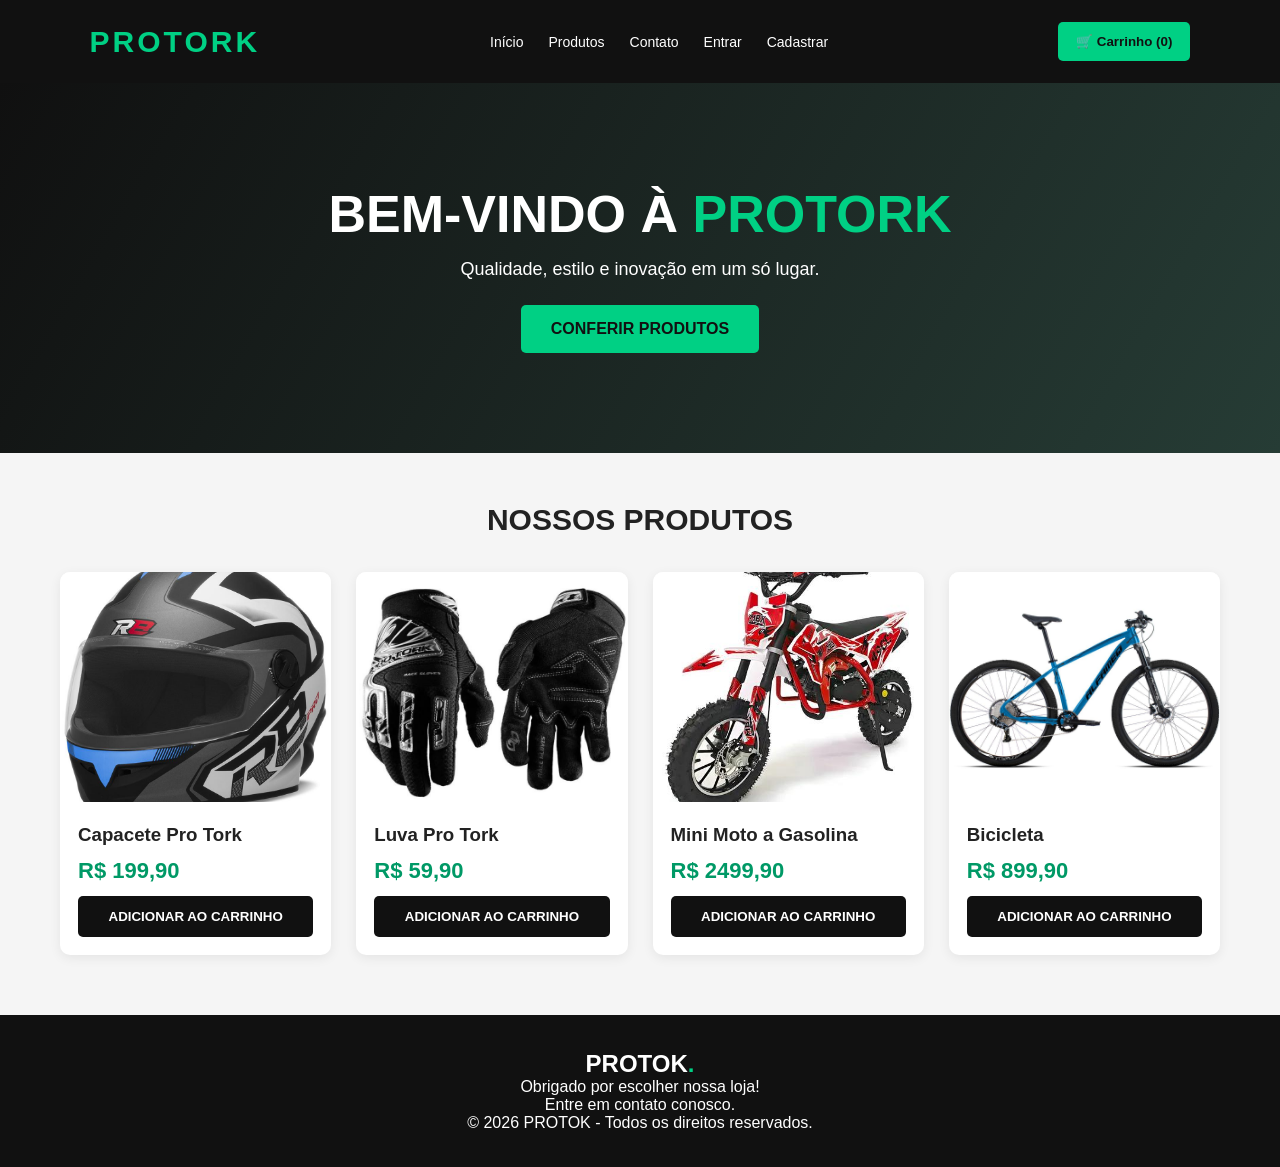
<file: index.html>
<!DOCTYPE html> <!-- Define que o documento utiliza HTML5 -->

<html lang="pt-BR"> <!-- Define o idioma da página -->

<head> <!-- Início das configurações -->

    <meta charset="UTF-8"> <!-- Permite caracteres especiais -->

    <meta name="viewport" content="width=device-width, initial-scale=1.0"> <!-- Adapta para celulares -->

    <title>PROTORK | Loja Oficial</title> <!-- Título da página -->

    <link rel="stylesheet" href="style.css">

</head> <!-- Fim das configurações -->

<body> <!-- Início do conteúdo -->

    <header> <!-- Cabeçalho -->

        <div class="logo">PROTORK</div> <!-- Logo da loja -->

        <nav> <!-- Menu de navegação -->

    <a href="#">Início</a>

    <a href="#produtos">Produtos</a>

    <a href="#contato">Contato</a>

    <a href="login.html">Entrar</a>

    <a href="cadastro.html">Cadastrar</a>

    </nav>

        <button class="cart" onclick="toggleCart()"> <!-- Botão do carrinho -->

            🛒 Carrinho (<span id="count">0</span>) <!-- Quantidade de produtos -->

        </button>

    </header>

    <section class="banner"> <!-- Banner principal -->

        <h1>BEM-VINDO À <span>PROTORK</span></h1> <!-- Título -->

        <p>Qualidade, estilo e inovação em um só lugar.</p> <!-- Descrição -->

        <a href="#produtos">CONFERIR PRODUTOS</a> <!-- Botão de acesso -->

    </section>

    <main class="container" id="produtos"> <!-- Área principal -->

        <h2 class="section-title">NOSSOS PRODUTOS</h2> <!-- Título do catálogo -->

        <div class="products" id="product-list"></div> <!-- Produtos carregados pelo JavaScript -->

        <section class="cart-panel" id="cart-panel"> <!-- Carrinho de compras -->

            <h2>Meu carrinho</h2> <!-- Título do carrinho -->

            <div id="cart-items"></div> <!-- Lista de itens -->

            <div class="cart-total">

                Total: R$ <span id="total">0,00</span> <!-- Valor total -->

            </div>

            <button class="checkout" onclick="checkout()"> <!-- Botão de finalizar -->

                FINALIZAR PEDIDO

            </button>

        </section>

    </main>

    <footer id="contato"> <!-- Rodapé -->

        <h2>PROTOK<span>.</span></h2> <!-- Nome da loja -->

        <p>Obrigado por escolher nossa loja!</p> <!-- Mensagem -->

        <p>Entre em contato conosco.</p> <!-- Contato -->

        <p>© 2026 PROTOK - Todos os direitos reservados.</p> <!-- Direitos autorais -->

    </footer>

    <script src="script.js"></script><!-- Conecta o JavaScript -->

</body>

</html> <!-- Fim do documento -->
</file>
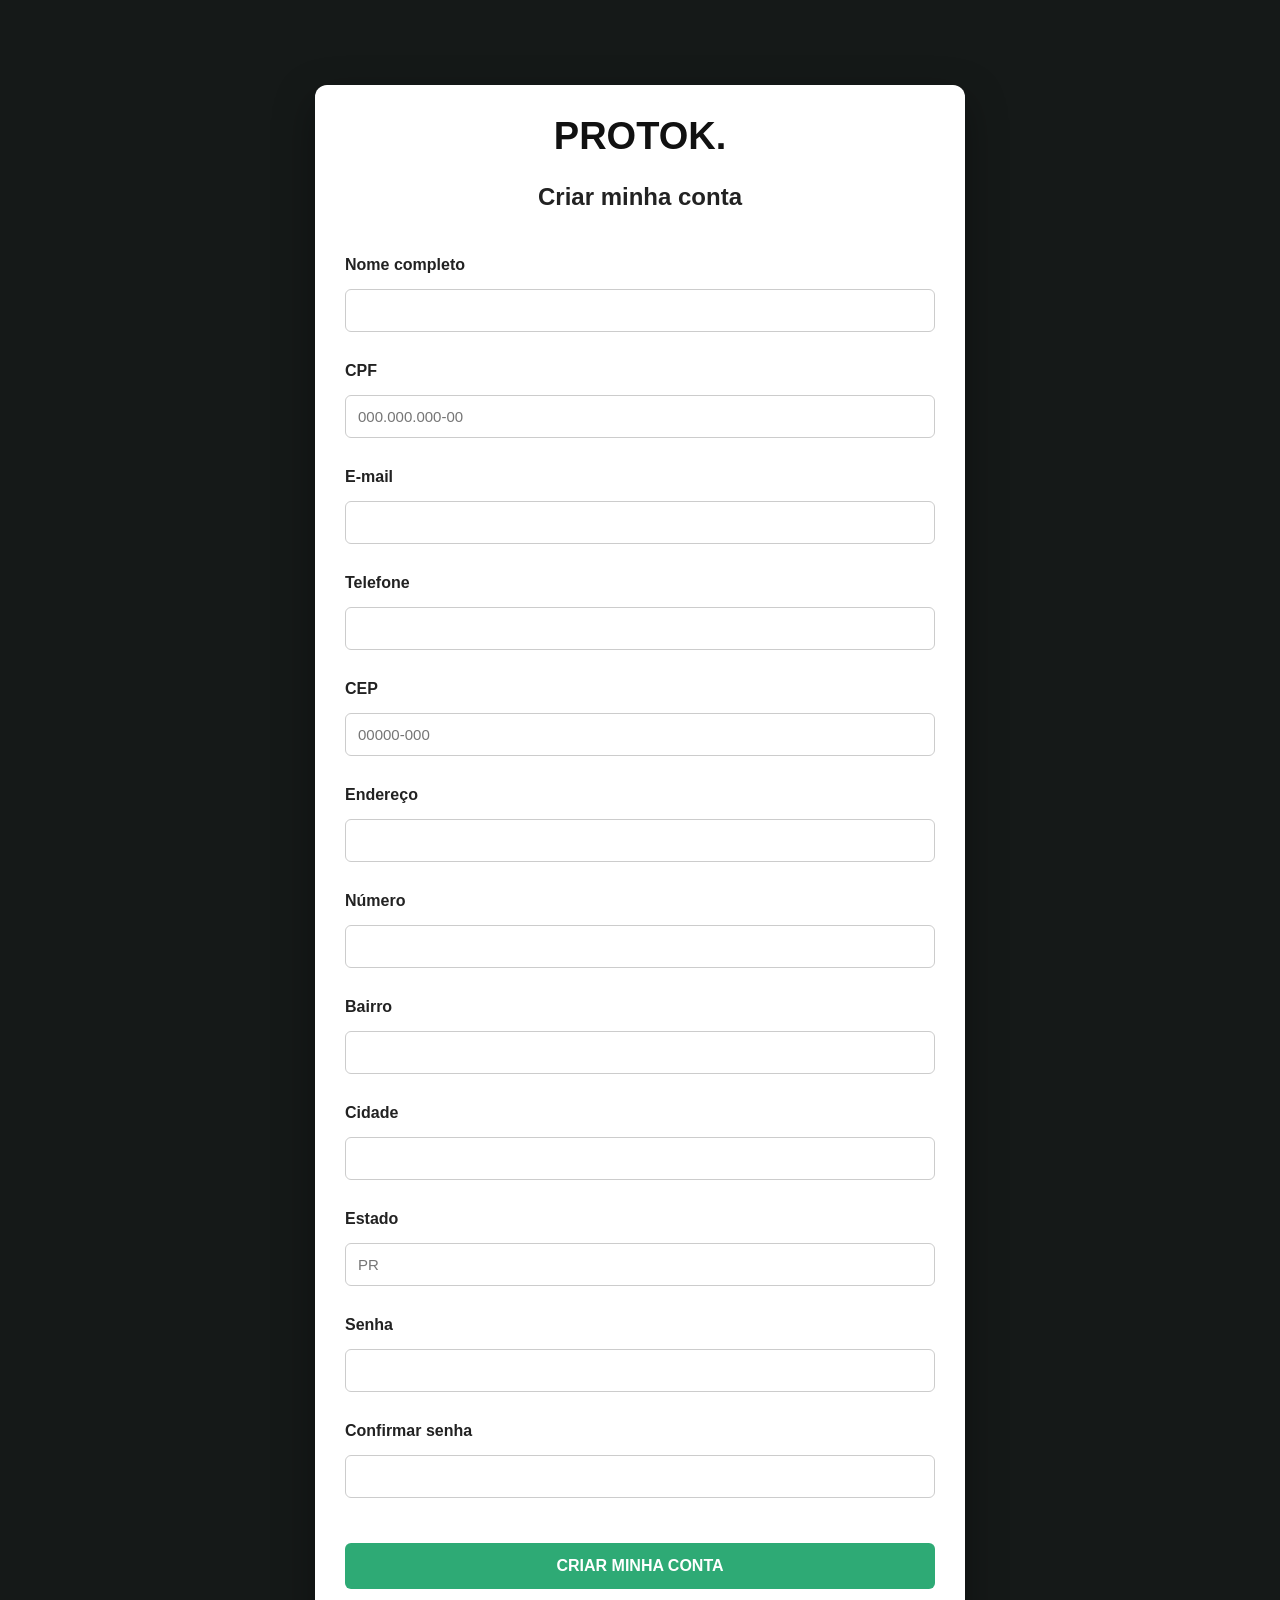
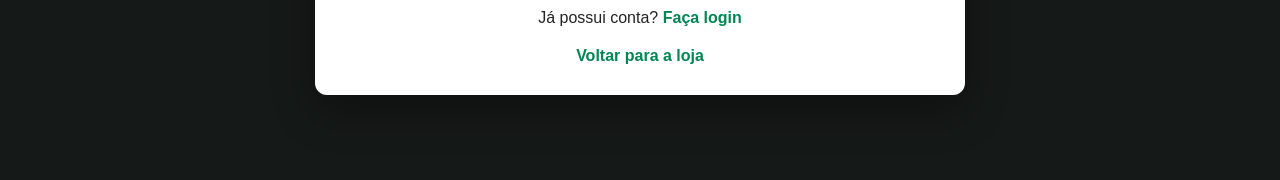
<file: cadastro.html>
<!DOCTYPE html>
<html lang="pt-BR">
<head>
    <meta charset="UTF-8">
    <meta name="viewport" content="width=device-width, initial-scale=1.0">
    <title>Cadastro | PROTORK</title>
    <link rel="stylesheet" href="style.css">

    <style>
        .cadastro-container {
            max-width: 650px;
            margin: 50px auto;
            padding: 30px;
            background: white;
            border-radius: 12px;
        }

        .cadastro-container h1 {
            text-align: center;
            color: #111;
        }

        .cadastro-container input {
            width: 100%;
            padding: 12px;
            margin: 8px 0 15px;
            border: 1px solid #ccc;
            border-radius: 6px;
            box-sizing: border-box;
        }

        .cadastro-container label {
            font-weight: bold;
        }

        .cadastro-container button {
            width: 100%;
            padding: 14px;
            background: #2eaa75;
            color: white;
            border: none;
            border-radius: 6px;
            cursor: pointer;
            font-weight: bold;
        }
    </style>
</head>

<body>

    <div class="cadastro-container">

        <h1>PROTOK.</h1>
        <h2>Criar minha conta</h2>

        <form id="formCadastro">

            <label>Nome completo</label>
            <input type="text" name="nome"
                   autocomplete="name" required>

            <label>CPF</label>
            <input type="text" name="cpf"
                   placeholder="000.000.000-00"
                   maxlength="14" required>

            <label>E-mail</label>
            <input type="email" name="email"
                   autocomplete="email" required>

            <label>Telefone</label>
            <input type="tel" name="telefone"
                   autocomplete="tel" required>

            <label>CEP</label>
            <input type="text" name="cep"
                   placeholder="00000-000" required>

            <label>Endereço</label>
            <input type="text" name="endereco"
                   autocomplete="street-address" required>

            <label>Número</label>
            <input type="text" name="numero" required>

            <label>Bairro</label>
            <input type="text" name="bairro" required>

            <label>Cidade</label>
            <input type="text" name="cidade" required>

            <label>Estado</label>
            <input type="text" name="estado"
                   maxlength="2" placeholder="PR" required>

            <label>Senha</label>
            <input type="password" id="senha"
                   minlength="8" required>

            <label>Confirmar senha</label>
            <input type="password" id="confirmarSenha"
                   minlength="8" required>

            <button type="submit">
                CRIAR MINHA CONTA
            </button>

        </form>

        <p style="text-align:center">
            Já possui conta?
            <a href="login.html">Faça login</a>
        </p>

        <p style="text-align:center">
            <a href="index.html">Voltar para a loja</a>
        </p>

    </div>

    <script>
        document.getElementById("formCadastro")
            .addEventListener("submit", function(event) {

                event.preventDefault();

                const senha =
                    document.getElementById("senha").value;

                const confirmar =
                    document.getElementById("confirmarSenha").value;

                if (senha !== confirmar) {
                    alert("As senhas não são iguais!");
                    return;
                }

                alert("Tela de cadastro funcionando! " +
                      "Agora precisamos conectar ao PHP e ao banco de dados.");
            });
    </script>

</body>
</html>
</file>
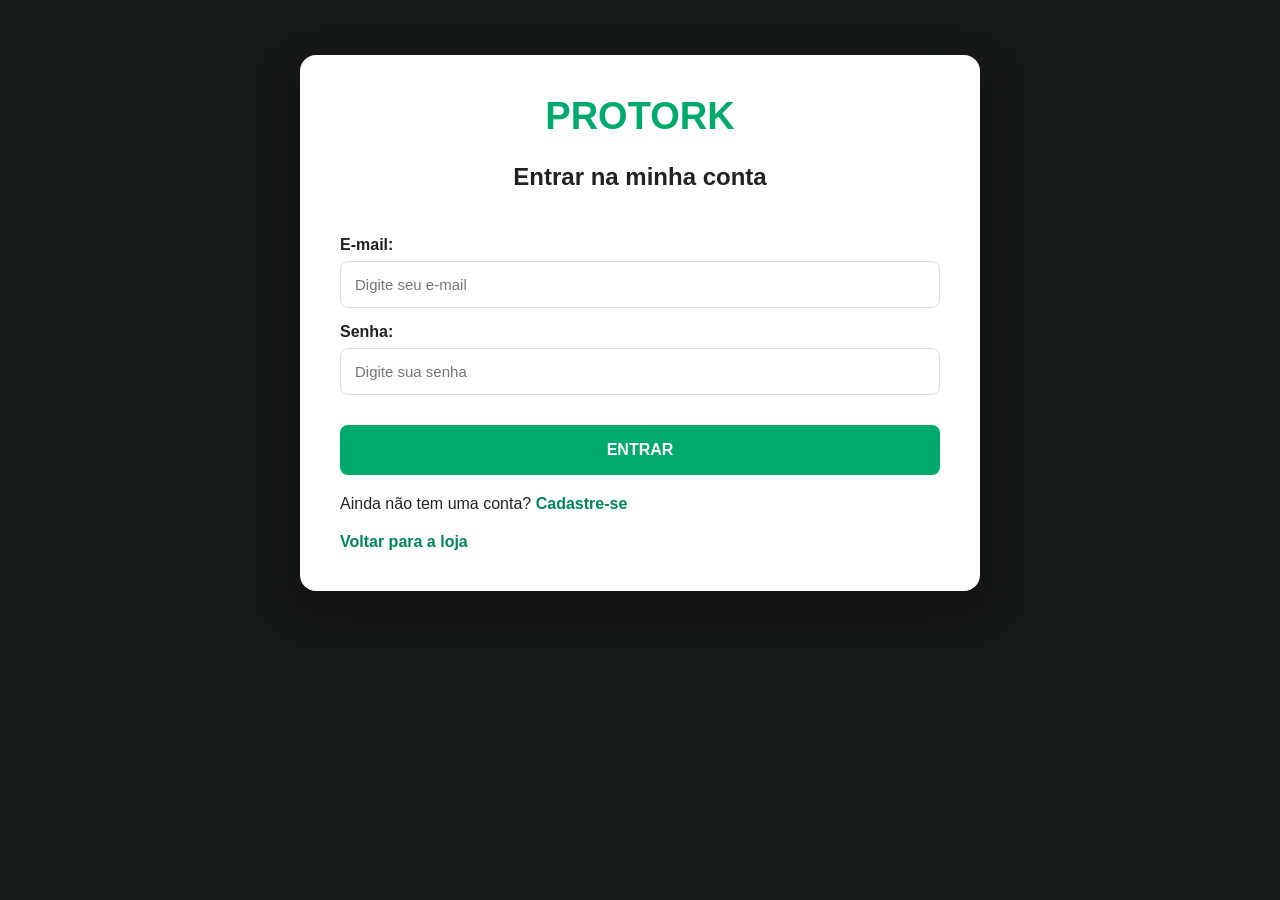
<file: login.html>
<!DOCTYPE html>
<html lang="pt-BR">

<head>
    <meta charset="UTF-8">
    <meta name="viewport" content="width=device-width, initial-scale=1.0">

    <title>Login | PROTORK</title>

    <link rel="stylesheet" href="style.css">
</head>

<body>

    <div class="cadastro-container">

        <h1>PROTORK</h1>

        <h2>Entrar na minha conta</h2>

        <form id="form-login">

            <label for="email">E-mail:</label>
            <input type="email" id="email" placeholder="Digite seu e-mail" required>

            <label for="senha">Senha:</label>
            <input type="password" id="senha" placeholder="Digite sua senha" required>

            <button type="submit">ENTRAR</button>

        </form>

        <p>
            Ainda não tem uma conta?
            <a href="cadastro.html">Cadastre-se</a>
        </p>

        <p>
            <a href="index.html">Voltar para a loja</a>
        </p>

    </div>

    <script>
        document.getElementById("form-login").addEventListener("submit", function(event) {
            event.preventDefault();

            alert("Tela de login funcionando! Ainda precisamos conectar ao banco de dados.");
        });
    </script>

</body>
</html>
</file>
<file: style.css>
/* Configura todos os elementos */
* {
    margin: 0; /* Remove margens */
    padding: 0; /* Remove espaçamentos */
    box-sizing: border-box; /* Facilita o dimensionamento */
    font-family: Arial, sans-serif; /* Define a fonte */
}

/* Configuração geral */
body {
    background: #f5f5f5; /* Fundo cinza */
    color: #222; /* Texto escuro */
}

/* Cabeçalho */
header {
    background: #111; /* Fundo preto */
    color: white; /* Texto branco */
    padding: 22px 7%; /* Espaçamento interno */
    display: flex; /* Elementos lado a lado */
    justify-content: space-between; /* Distribuição */
    align-items: center; /* Alinhamento vertical */
    flex-wrap: wrap; /* Permite quebrar linha */
    gap: 15px; /* Espaço entre elementos */
}

/* Logo */
.logo {
    font-size: 30px; /* Tamanho da fonte */
    font-weight: bold; /* Negrito */
    letter-spacing: 3px; /* Espaço entre letras */
    color: #00d084; /* Verde */
}

/* Menu */
nav {
    display: flex; /* Links lado a lado */
    gap: 25px; /* Espaço entre links */
}

/* Links */
nav a {
    color: white; /* Texto branco */
    text-decoration: none; /* Remove sublinhado */
    font-size: 14px; /* Tamanho */
}

/* Efeito dos links */
nav a:hover {
    color: #00d084; /* Verde ao passar o mouse */
}

/* Botão carrinho */
.cart {
    background: #00d084; /* Fundo verde */
    color: #111; /* Texto preto */
    padding: 12px 18px; /* Espaçamento */
    border-radius: 5px; /* Cantos arredondados */
    font-weight: bold; /* Negrito */
    cursor: pointer; /* Cursor de clique */
    border: none; /* Remove borda */
}

/* Banner */
.banner {
    background: linear-gradient(120deg, #101010, #263c35); /* Degradê */
    color: white; /* Texto branco */
    min-height: 370px; /* Altura mínima */
    display: flex; /* Flexbox */
    flex-direction: column; /* Elementos em coluna */
    justify-content: center; /* Centraliza verticalmente */
    align-items: center; /* Centraliza horizontalmente */
    text-align: center; /* Texto centralizado */
    padding: 30px; /* Espaçamento */
}

/* Título do banner */
.banner h1 {
    font-size: 52px; /* Tamanho */
    margin-bottom: 15px; /* Margem inferior */
}

/* Palavra PROTOK no banner */
.banner h1 span {
    color: #00d084; /* Verde */
}

/* Texto do banner */
.banner p {
    font-size: 18px; /* Tamanho */
    margin-bottom: 25px; /* Espaço inferior */
}

/* Botão do banner */
.banner a {
    background: #00d084; /* Fundo verde */
    color: #111; /* Texto preto */
    padding: 15px 30px; /* Espaçamento */
    text-decoration: none; /* Sem sublinhado */
    font-weight: bold; /* Negrito */
    border-radius: 5px; /* Cantos arredondados */
}

/* Área principal */
.container {
    max-width: 1200px; /* Largura máxima */
    margin: 50px auto; /* Centraliza */
    padding: 0 20px; /* Espaçamento lateral */
}

/* Título da seção */
.section-title {
    text-align: center; /* Centraliza */
    font-size: 30px; /* Tamanho */
    margin-bottom: 35px; /* Espaço inferior */
}

/* Grade de produtos */
.products {
    display: grid; /* Ativa grade */
    grid-template-columns: repeat(auto-fit, minmax(220px, 1fr)); /* Colunas responsivas */
    gap: 25px; /* Espaçamento */
}

/* Cartão de produto */
.product {
    background: white; /* Fundo branco */
    border-radius: 10px; /* Cantos arredondados */
    overflow: hidden; /* Esconde excesso */
    box-shadow: 0 3px 12px #00000012; /* Sombra */
    transition: .3s; /* Animação */
}

/* Efeito do produto */
.product:hover {
    transform: translateY(-5px); /* Levanta o cartão */
}

/* Imagem do produto */
.product img {
    width: 100%; /* Largura total */
    height: 230px; /* Altura */
    object-fit: cover; /* Ajusta imagem */
    background: #ddd; /* Fundo cinza */
}

/* Informações do produto */
.product-info {
    padding: 18px; /* Espaçamento interno */
}

/* Nome do produto */
.product-info h3 {
    margin-bottom: 10px; /* Espaço inferior */
}

/* Preço */
.price {
    color: #009966; /* Verde */
    font-size: 22px; /* Tamanho */
    font-weight: bold; /* Negrito */
    margin: 12px 0; /* Margem */
}

/* Botão de compra */
.product button {
    width: 100%; /* Largura total */
    padding: 13px; /* Espaçamento */
    background: #111; /* Preto */
    color: white; /* Branco */
    border: none; /* Sem borda */
    border-radius: 5px; /* Arredondamento */
    cursor: pointer; /* Clique */
    font-weight: bold; /* Negrito */
}

/* Efeito do botão */
.product button:hover {
    background: #00a96c; /* Verde */
}

/* Painel do carrinho */
.cart-panel {
    background: white; /* Fundo branco */
    padding: 25px; /* Espaçamento */
    border-radius: 10px; /* Cantos arredondados */
    margin-top: 35px; /* Margem superior */
    display: none; /* Começa escondido */
}

/* Título do carrinho */
.cart-panel h2 {
    margin-bottom: 15px; /* Espaço inferior */
}

/* Itens do carrinho */
.cart-item {
    padding: 12px 0; /* Espaçamento vertical */
    border-bottom: 1px solid #ddd; /* Linha divisória */
}

/* Total */
.cart-total {
    font-size: 22px; /* Tamanho */
    font-weight: bold; /* Negrito */
    margin: 20px 0; /* Margem */
}

/* Botão finalizar */
.checkout {
    background: #00a96c; /* Fundo verde */
    color: white; /* Texto branco */
    border: none; /* Sem borda */
    padding: 15px; /* Espaçamento */
    width: 100%; /* Largura total */
    border-radius: 5px; /* Arredondamento */
    cursor: pointer; /* Clique */
    font-size: 16px; /* Tamanho */
}

/* Rodapé */
footer {
    background: #111; /* Preto */
    color: white; /* Branco */
    text-align: center; /* Centralizado */
    padding: 35px 15px; /* Espaçamento */
    margin-top: 60px; /* Margem superior */
}

/* Destaque do rodapé */
footer span {
    color: #00d084; /* Verde */
}

/* Configurações para celular */
@media (max-width: 600px) {

    header {
        justify-content: center; /* Centraliza cabeçalho */
    }

    nav {
        width: 100%; /* Ocupa a largura */
        justify-content: center; /* Centraliza menu */
    }

    .banner h1 {
        font-size: 36px; /* Reduz título */
    }
}

/* =================================
   ESTILO DA PÁGINA DE CADASTRO
================================= */

body:has(.cadastro-container) {
    background: #151918;
    min-height: 100vh;
    padding: 35px 15px;
}

.cadastro-container {
    max-width: 680px;
    margin: 20px auto;
    padding: 40px;
    background: white;
    border-radius: 16px;
    box-shadow: 0 15px 40px rgba(0,0,0,0.35);
}

.cadastro-container h1 {
    text-align: center;
    color: #00a96c;
    font-size: 38px;
    margin-bottom: 25px;
}

.cadastro-container h2 {
    text-align: center;
    margin-bottom: 30px;
}

.cadastro-container form {
    display: flex;
    flex-direction: column;
}

.cadastro-container label {
    font-weight: bold;
    margin-top: 15px;
    margin-bottom: 7px;
}

.cadastro-container input {
    width: 100%;
    padding: 14px;
    border: 1px solid #ddd;
    border-radius: 8px;
    font-size: 15px;
}

.cadastro-container input:focus {
    outline: none;
    border-color: #00a96c;
    box-shadow: 0 0 0 3px rgba(0,169,108,0.15);
}

.cadastro-container button {
    padding: 16px;
    margin-top: 30px;
    background: #00a96c;
    color: white;
    border: none;
    border-radius: 8px;
    font-size: 16px;
    font-weight: bold;
    cursor: pointer;
}

.cadastro-container button:hover {
    background: #008653;
}

.cadastro-container p {
    margin-top: 20px;
}

.cadastro-container a {
    color: #008653;
    font-weight: bold;
    text-decoration: none;
}

@media (max-width: 600px) {
    .cadastro-container {
        padding: 25px 18px;
    }
}
/* Forçar a exibição do cabeçalho da loja */
body > header {
    display: flex !important;
    visibility: visible !important;
    opacity: 1 !important;
    position: relative;
    width: 100%;
    background: #111;
    color: white;
    padding: 22px 7%;
    justify-content: space-between;
    align-items: center;
    flex-wrap: wrap;
    gap: 15px;
    z-index: 100;
}
</file>
